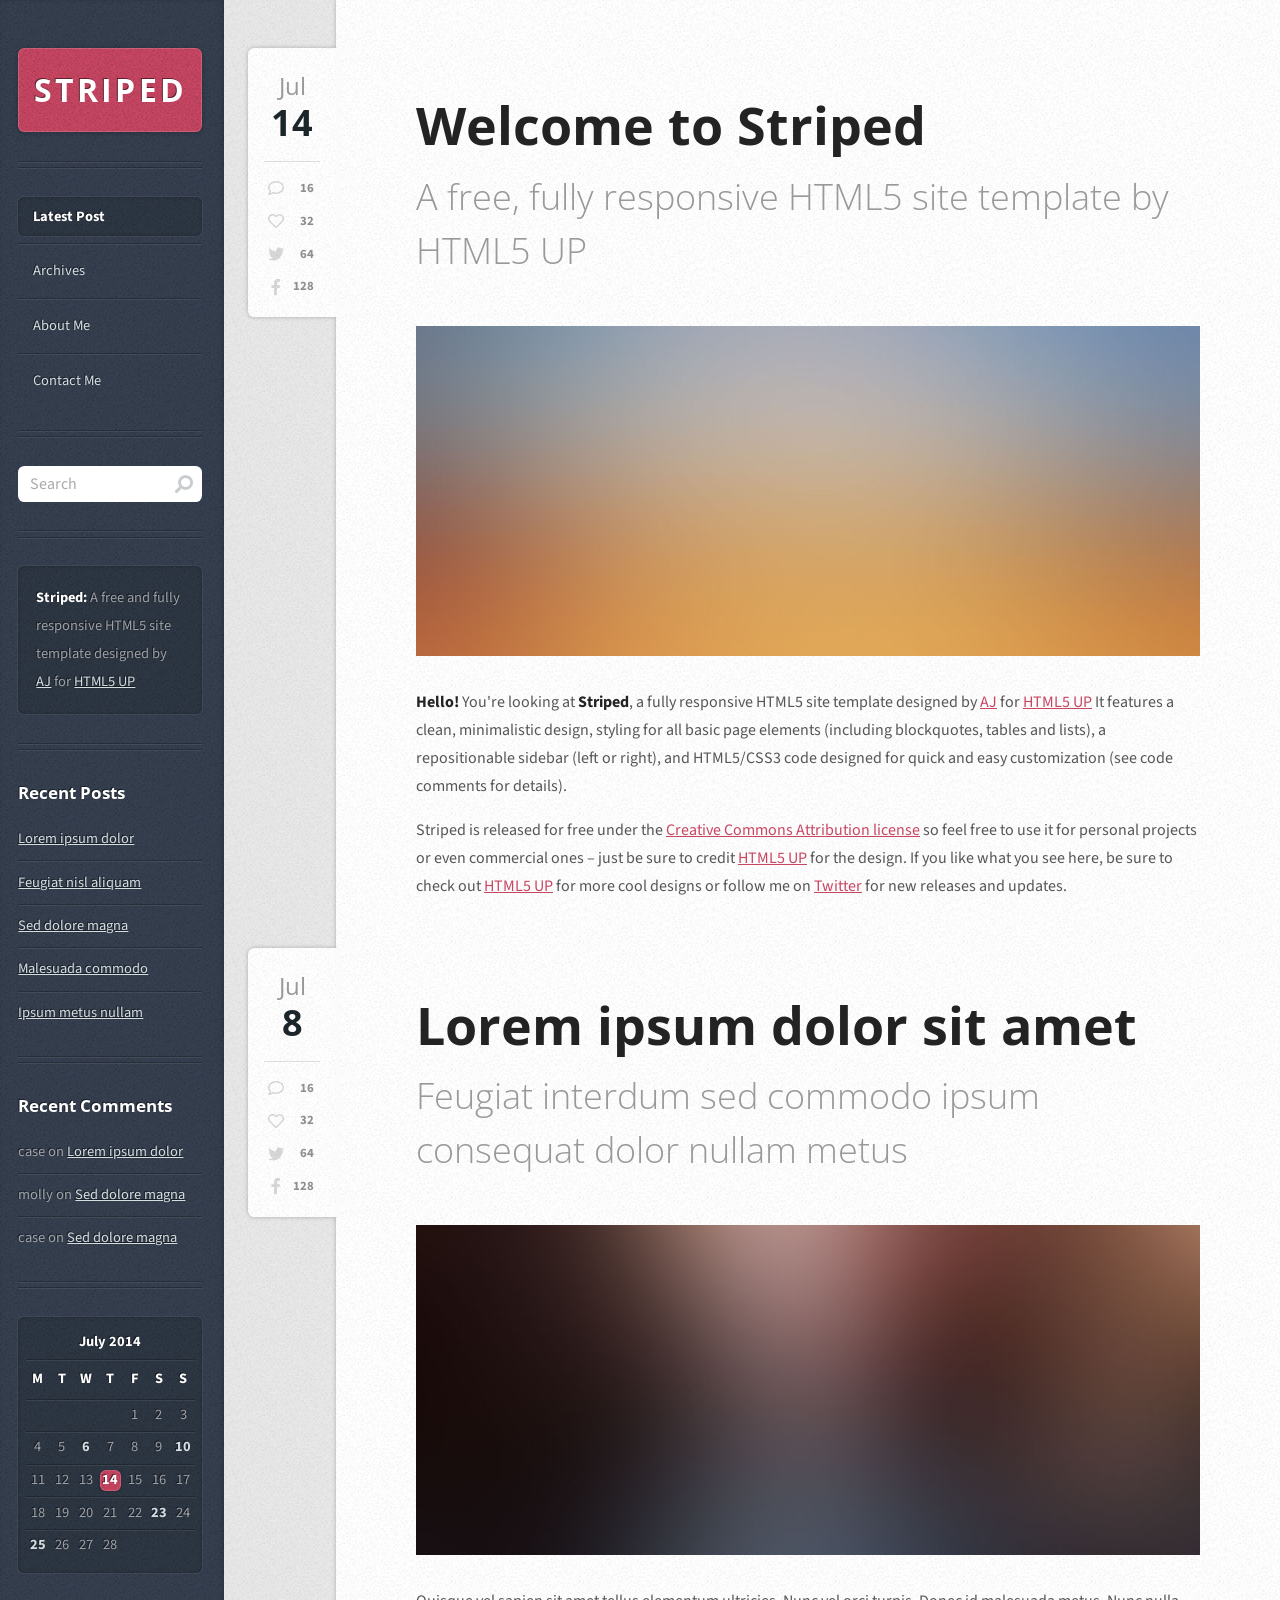
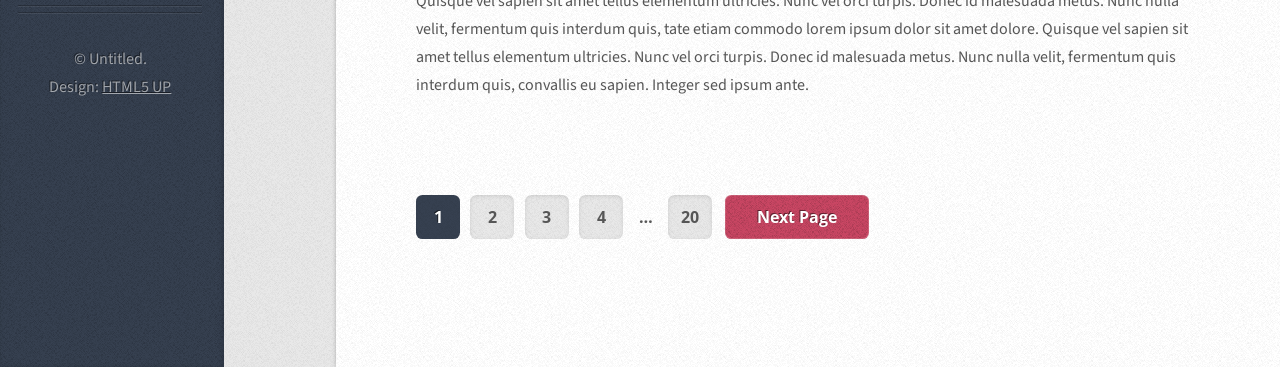
<file: html5up-striped/index.html>
<!DOCTYPE HTML>
<!--
	Striped by HTML5 UP
	html5up.net | @ajlkn
	Free for personal and commercial use under the CCA 3.0 license (html5up.net/license)
-->
<html>
	<head>
		<title>Striped by HTML5 UP</title>
		<meta charset="utf-8" />
		<meta name="viewport" content="width=device-width, initial-scale=1, user-scalable=no" />
		<link rel="stylesheet" href="assets/css/main.css" />
	</head>
	<body class="is-preload">

		<!-- Content -->
			<div id="content">
				<div class="inner">

					<!-- Post -->
						<article class="box post post-excerpt">
							<header>
								<!--
									Note: Titles and subtitles will wrap automatically when necessary, so don't worry
									if they get too long. You can also remove the <p> entirely if you don't
									need a subtitle.
								-->
								<h2><a href="#">Welcome to Striped</a></h2>
								<p>A free, fully responsive HTML5 site template by HTML5 UP</p>
							</header>
							<div class="info">
								<!--
									Note: The date should be formatted exactly as it's shown below. In particular, the
									"least significant" characters of the month should be encapsulated in a <span>
									element to denote what gets dropped in 1200px mode (eg. the "uary" in "January").
									Oh, and if you don't need a date for a particular page or post you can simply delete
									the entire "date" element.

								-->
								<span class="date"><span class="month">Jul<span>y</span></span> <span class="day">14</span><span class="year">, 2014</span></span>
								<!--
									Note: You can change the number of list items in "stats" to whatever you want.
								-->
								<ul class="stats">
									<li><a href="#" class="icon fa-comment">16</a></li>
									<li><a href="#" class="icon fa-heart">32</a></li>
									<li><a href="#" class="icon brands fa-twitter">64</a></li>
									<li><a href="#" class="icon brands fa-facebook-f">128</a></li>
								</ul>
							</div>
							<a href="#" class="image featured"><img src="images/pic01.jpg" alt="" /></a>
							<p>
								<strong>Hello!</strong> You're looking at <strong>Striped</strong>, a fully responsive HTML5 site template designed by <a href="http://twitter.com/ajlkn">AJ</a>
								for <a href="http://html5up.net">HTML5 UP</a> It features a clean, minimalistic design, styling for all basic page elements (including blockquotes, tables and lists), a
								repositionable sidebar (left or right), and HTML5/CSS3 code designed for quick and easy customization (see code comments for details).
							</p>
							<p>
								Striped is released for free under the <a href="http://html5up.net/license">Creative Commons Attribution license</a> so feel free to use it for personal projects
								or even commercial ones &ndash; just be sure to credit <a href="http://html5up.net">HTML5 UP</a> for the design. If you like what you see here, be sure to check out
								<a href="http://html5up.net">HTML5 UP</a> for more cool designs or follow me on <a href="http://twitter.com/ajlkn">Twitter</a> for new releases and updates.
							</p>
						</article>

					<!-- Post -->
						<article class="box post post-excerpt">
							<header>
								<h2><a href="#">Lorem ipsum dolor sit amet</a></h2>
								<p>Feugiat interdum sed commodo ipsum consequat dolor nullam metus</p>
							</header>
							<div class="info">
								<span class="date"><span class="month">Jul<span>y</span></span> <span class="day">8</span><span class="year">, 2014</span></span>
								<ul class="stats">
									<li><a href="#" class="icon fa-comment">16</a></li>
									<li><a href="#" class="icon fa-heart">32</a></li>
									<li><a href="#" class="icon brands fa-twitter">64</a></li>
									<li><a href="#" class="icon brands fa-facebook-f">128</a></li>
								</ul>
							</div>
							<a href="#" class="image featured"><img src="images/pic02.jpg" alt="" /></a>
							<p>
								Quisque vel sapien sit amet tellus elementum ultricies. Nunc vel orci turpis. Donec id malesuada metus.
								Nunc nulla velit, fermentum quis interdum quis, tate etiam commodo lorem ipsum dolor sit amet dolore.
								Quisque vel sapien sit amet tellus elementum ultricies. Nunc vel orci turpis. Donec id malesuada metus.
								Nunc nulla velit, fermentum quis interdum quis, convallis eu sapien. Integer sed ipsum ante.
							</p>
						</article>

					<!-- Pagination -->
						<div class="pagination">
							<!--<a href="#" class="button previous">Previous Page</a>-->
							<div class="pages">
								<a href="#" class="active">1</a>
								<a href="#">2</a>
								<a href="#">3</a>
								<a href="#">4</a>
								<span>&hellip;</span>
								<a href="#">20</a>
							</div>
							<a href="#" class="button next">Next Page</a>
						</div>

				</div>
			</div>

		<!-- Sidebar -->
			<div id="sidebar">

				<!-- Logo -->
					<h1 id="logo"><a href="#">STRIPED</a></h1>

				<!-- Nav -->
					<nav id="nav">
						<ul>
							<li class="current"><a href="#">Latest Post</a></li>
							<li><a href="#">Archives</a></li>
							<li><a href="#">About Me</a></li>
							<li><a href="#">Contact Me</a></li>
						</ul>
					</nav>

				<!-- Search -->
					<section class="box search">
						<form method="post" action="#">
							<input type="text" class="text" name="search" placeholder="Search" />
						</form>
					</section>

				<!-- Text -->
					<section class="box text-style1">
						<div class="inner">
							<p>
								<strong>Striped:</strong> A free and fully responsive HTML5 site
								template designed by <a href="http://twitter.com/ajlkn">AJ</a> for <a href="http://html5up.net/">HTML5 UP</a>
							</p>
						</div>
					</section>

				<!-- Recent Posts -->
					<section class="box recent-posts">
						<header>
							<h2>Recent Posts</h2>
						</header>
						<ul>
							<li><a href="#">Lorem ipsum dolor</a></li>
							<li><a href="#">Feugiat nisl aliquam</a></li>
							<li><a href="#">Sed dolore magna</a></li>
							<li><a href="#">Malesuada commodo</a></li>
							<li><a href="#">Ipsum metus nullam</a></li>
						</ul>
					</section>

				<!-- Recent Comments -->
					<section class="box recent-comments">
						<header>
							<h2>Recent Comments</h2>
						</header>
						<ul>
							<li>case on <a href="#">Lorem ipsum dolor</a></li>
							<li>molly on <a href="#">Sed dolore magna</a></li>
							<li>case on <a href="#">Sed dolore magna</a></li>
						</ul>
					</section>

				<!-- Calendar -->
					<section class="box calendar">
						<div class="inner">
							<table>
								<caption>July 2014</caption>
								<thead>
									<tr>
										<th scope="col" title="Monday">M</th>
										<th scope="col" title="Tuesday">T</th>
										<th scope="col" title="Wednesday">W</th>
										<th scope="col" title="Thursday">T</th>
										<th scope="col" title="Friday">F</th>
										<th scope="col" title="Saturday">S</th>
										<th scope="col" title="Sunday">S</th>
									</tr>
								</thead>
								<tbody>
									<tr>
										<td colspan="4" class="pad"><span>&nbsp;</span></td>
										<td><span>1</span></td>
										<td><span>2</span></td>
										<td><span>3</span></td>
									</tr>
									<tr>
										<td><span>4</span></td>
										<td><span>5</span></td>
										<td><a href="#">6</a></td>
										<td><span>7</span></td>
										<td><span>8</span></td>
										<td><span>9</span></td>
										<td><a href="#">10</a></td>
									</tr>
									<tr>
										<td><span>11</span></td>
										<td><span>12</span></td>
										<td><span>13</span></td>
										<td class="today"><a href="#">14</a></td>
										<td><span>15</span></td>
										<td><span>16</span></td>
										<td><span>17</span></td>
									</tr>
									<tr>
										<td><span>18</span></td>
										<td><span>19</span></td>
										<td><span>20</span></td>
										<td><span>21</span></td>
										<td><span>22</span></td>
										<td><a href="#">23</a></td>
										<td><span>24</span></td>
									</tr>
									<tr>
										<td><a href="#">25</a></td>
										<td><span>26</span></td>
										<td><span>27</span></td>
										<td><span>28</span></td>
										<td class="pad" colspan="3"><span>&nbsp;</span></td>
									</tr>
								</tbody>
							</table>
						</div>
					</section>

				<!-- Copyright -->
					<ul id="copyright">
						<li>&copy; Untitled.</li><li>Design: <a href="http://html5up.net">HTML5 UP</a></li>
					</ul>

			</div>

		<!-- Scripts -->
			<script src="assets/js/jquery.min.js"></script>
			<script src="assets/js/browser.min.js"></script>
			<script src="assets/js/breakpoints.min.js"></script>
			<script src="assets/js/util.js"></script>
			<script src="assets/js/main.js"></script>

	</body>
</html>
</file>
<file: html5up-striped/assets/css/main.css>
@import url("fontawesome-all.min.css");
@import url("https://fonts.googleapis.com/css?family=Source+Sans+Pro:400,400italic,700|Open+Sans+Condensed:300,700");

/*
	Striped by HTML5 UP
	html5up.net | @ajlkn
	Free for personal and commercial use under the CCA 3.0 license (html5up.net/license)
*/

html, body, div, span, applet, object,
iframe, h1, h2, h3, h4, h5, h6, p, blockquote,
pre, a, abbr, acronym, address, big, cite,
code, del, dfn, em, img, ins, kbd, q, s, samp,
small, strike, strong, sub, sup, tt, var, b,
u, i, center, dl, dt, dd, ol, ul, li, fieldset,
form, label, legend, table, caption, tbody,
tfoot, thead, tr, th, td, article, aside,
canvas, details, embed, figure, figcaption,
footer, header, hgroup, menu, nav, output, ruby,
section, summary, time, mark, audio, video {
	margin: 0;
	padding: 0;
	border: 0;
	font-size: 100%;
	font: inherit;
	vertical-align: baseline;}

article, aside, details, figcaption, figure,
footer, header, hgroup, menu, nav, section {
	display: block;}

body {
	line-height: 1;
}

ol, ul {
	list-style: none;
}

blockquote, q {
	quotes: none;
}

	blockquote:before, blockquote:after, q:before, q:after {
		content: '';
		content: none;
	}

table {
	border-collapse: collapse;
	border-spacing: 0;
}

body {
	-webkit-text-size-adjust: none;
}

mark {
	background-color: transparent;
	color: inherit;
}

input::-moz-focus-inner {
	border: 0;
	padding: 0;
}

input, select, textarea {
	-moz-appearance: none;
	-webkit-appearance: none;
	-ms-appearance: none;
	appearance: none;
}

/* Basic */

	html {
		box-sizing: border-box;
	}

	*, *:before, *:after {
		box-sizing: inherit;
	}

	body {
		background-color: #e8e8e8;
		background-image: url("images/bg02.png");
		display: -moz-flex;
		display: -webkit-flex;
		display: -ms-flex;
		display: flex;
	}

		body.is-preload *, body.is-preload *:before, body.is-preload *:after {
			-moz-animation: none !important;
			-webkit-animation: none !important;
			-ms-animation: none !important;
			animation: none !important;
			-moz-transition: none !important;
			-webkit-transition: none !important;
			-ms-transition: none !important;
			transition: none !important;
		}

	body, input, textarea, select {
		font-family: 'Source Sans Pro', sans-serif;
		font-weight: 400;
		color: #565656;
	}

	a {
		color: #c94663;
	}

	strong, b {
		font-weight: 700;
		color: #232323;
	}

	h2, h3, h4, h5, h6 {
		font-family: 'Open Sans Condensed', sans-serif;
		font-weight: 700;
		color: #232323;
	}

	h2 a, h4 a, h5 a, h6 a {
		text-decoration: none;
		color: inherit;
	}

	blockquote {
		border-left: solid 5px #ddd;
		padding: 1em 0 1em 2em;
		font-style: italic;
	}

	em, i {
		font-style: italic;
	}

	hr {
		border: 0;
		border-top: solid 1px #ddd;
		padding: 1.5em 0 0 0;
		margin: 1.75em 0 0 0;
	}

	sub {
		position: relative;
		top: 0.5em;
		font-size: 0.8em;
	}

	sup {
		position: relative;
		top: -0.5em;
		font-size: 0.8em;
	}

	br.clear {
		clear: both;
	}

	p, ul, ol, dl {
		margin-bottom: 1em;
	}

/* Row */

	.row {
		display: flex;
		flex-wrap: wrap;
		box-sizing: border-box;
		align-items: stretch;
	}

		.row > * {
			box-sizing: border-box;
		}

		.row.gtr-uniform > * > :last-child {
			margin-bottom: 0;
		}

		.row.aln-left {
			justify-content: flex-start;
		}

		.row.aln-center {
			justify-content: center;
		}

		.row.aln-right {
			justify-content: flex-end;
		}

		.row.aln-top {
			align-items: flex-start;
		}

		.row.aln-middle {
			align-items: center;
		}

		.row.aln-bottom {
			align-items: flex-end;
		}

		.row > .imp {
			order: -1;
		}

		.row > .col-1 {
			width: 8.33333%;
		}

		.row > .off-1 {
			margin-left: 8.33333%;
		}

		.row > .col-2 {
			width: 16.66667%;
		}

		.row > .off-2 {
			margin-left: 16.66667%;
		}

		.row > .col-3 {
			width: 25%;
		}

		.row > .off-3 {
			margin-left: 25%;
		}

		.row > .col-4 {
			width: 33.33333%;
		}

		.row > .off-4 {
			margin-left: 33.33333%;
		}

		.row > .col-5 {
			width: 41.66667%;
		}

		.row > .off-5 {
			margin-left: 41.66667%;
		}

		.row > .col-6 {
			width: 50%;
		}

		.row > .off-6 {
			margin-left: 50%;
		}

		.row > .col-7 {
			width: 58.33333%;
		}

		.row > .off-7 {
			margin-left: 58.33333%;
		}

		.row > .col-8 {
			width: 66.66667%;
		}

		.row > .off-8 {
			margin-left: 66.66667%;
		}

		.row > .col-9 {
			width: 75%;
		}

		.row > .off-9 {
			margin-left: 75%;
		}

		.row > .col-10 {
			width: 83.33333%;
		}

		.row > .off-10 {
			margin-left: 83.33333%;
		}

		.row > .col-11 {
			width: 91.66667%;
		}

		.row > .off-11 {
			margin-left: 91.66667%;
		}

		.row > .col-12 {
			width: 100%;
		}

		.row > .off-12 {
			margin-left: 100%;
		}

		.row.gtr-0 {
			margin-top: 0px;
			margin-left: 0px;
		}

			.row.gtr-0 > * {
				padding: 0px 0 0 0px;
			}

			.row.gtr-0.gtr-uniform {
				margin-top: 0px;
			}

				.row.gtr-0.gtr-uniform > * {
					padding-top: 0px;
				}

		.row.gtr-25 {
			margin-top: -12.5px;
			margin-left: -12.5px;
		}

			.row.gtr-25 > * {
				padding: 12.5px 0 0 12.5px;
			}

			.row.gtr-25.gtr-uniform {
				margin-top: -12.5px;
			}

				.row.gtr-25.gtr-uniform > * {
					padding-top: 12.5px;
				}

		.row.gtr-50 {
			margin-top: -25px;
			margin-left: -25px;
		}

			.row.gtr-50 > * {
				padding: 25px 0 0 25px;
			}

			.row.gtr-50.gtr-uniform {
				margin-top: -25px;
			}

				.row.gtr-50.gtr-uniform > * {
					padding-top: 25px;
				}

		.row {
			margin-top: -50px;
			margin-left: -50px;
		}

			.row > * {
				padding: 50px 0 0 50px;
			}

			.row.gtr-uniform {
				margin-top: -50px;
			}

				.row.gtr-uniform > * {
					padding-top: 50px;
				}

		.row.gtr-150 {
			margin-top: -75px;
			margin-left: -75px;
		}

			.row.gtr-150 > * {
				padding: 75px 0 0 75px;
			}

			.row.gtr-150.gtr-uniform {
				margin-top: -75px;
			}

				.row.gtr-150.gtr-uniform > * {
					padding-top: 75px;
				}

		.row.gtr-200 {
			margin-top: -100px;
			margin-left: -100px;
		}

			.row.gtr-200 > * {
				padding: 100px 0 0 100px;
			}

			.row.gtr-200.gtr-uniform {
				margin-top: -100px;
			}

				.row.gtr-200.gtr-uniform > * {
					padding-top: 100px;
				}

		@media screen and (min-width: 737px) {

			.row {
				display: flex;
				flex-wrap: wrap;
				box-sizing: border-box;
				align-items: stretch;
			}

				.row > * {
					box-sizing: border-box;
				}

				.row.gtr-uniform > * > :last-child {
					margin-bottom: 0;
				}

				.row.aln-left {
					justify-content: flex-start;
				}

				.row.aln-center {
					justify-content: center;
				}

				.row.aln-right {
					justify-content: flex-end;
				}

				.row.aln-top {
					align-items: flex-start;
				}

				.row.aln-middle {
					align-items: center;
				}

				.row.aln-bottom {
					align-items: flex-end;
				}

				.row > .imp-desktop {
					order: -1;
				}

				.row > .col-1-desktop {
					width: 8.33333%;
				}

				.row > .off-1-desktop {
					margin-left: 8.33333%;
				}

				.row > .col-2-desktop {
					width: 16.66667%;
				}

				.row > .off-2-desktop {
					margin-left: 16.66667%;
				}

				.row > .col-3-desktop {
					width: 25%;
				}

				.row > .off-3-desktop {
					margin-left: 25%;
				}

				.row > .col-4-desktop {
					width: 33.33333%;
				}

				.row > .off-4-desktop {
					margin-left: 33.33333%;
				}

				.row > .col-5-desktop {
					width: 41.66667%;
				}

				.row > .off-5-desktop {
					margin-left: 41.66667%;
				}

				.row > .col-6-desktop {
					width: 50%;
				}

				.row > .off-6-desktop {
					margin-left: 50%;
				}

				.row > .col-7-desktop {
					width: 58.33333%;
				}

				.row > .off-7-desktop {
					margin-left: 58.33333%;
				}

				.row > .col-8-desktop {
					width: 66.66667%;
				}

				.row > .off-8-desktop {
					margin-left: 66.66667%;
				}

				.row > .col-9-desktop {
					width: 75%;
				}

				.row > .off-9-desktop {
					margin-left: 75%;
				}

				.row > .col-10-desktop {
					width: 83.33333%;
				}

				.row > .off-10-desktop {
					margin-left: 83.33333%;
				}

				.row > .col-11-desktop {
					width: 91.66667%;
				}

				.row > .off-11-desktop {
					margin-left: 91.66667%;
				}

				.row > .col-12-desktop {
					width: 100%;
				}

				.row > .off-12-desktop {
					margin-left: 100%;
				}

				.row.gtr-0 {
					margin-top: 0px;
					margin-left: 0px;
				}

					.row.gtr-0 > * {
						padding: 0px 0 0 0px;
					}

					.row.gtr-0.gtr-uniform {
						margin-top: 0px;
					}

						.row.gtr-0.gtr-uniform > * {
							padding-top: 0px;
						}

				.row.gtr-25 {
					margin-top: -12.5px;
					margin-left: -12.5px;
				}

					.row.gtr-25 > * {
						padding: 12.5px 0 0 12.5px;
					}

					.row.gtr-25.gtr-uniform {
						margin-top: -12.5px;
					}

						.row.gtr-25.gtr-uniform > * {
							padding-top: 12.5px;
						}

				.row.gtr-50 {
					margin-top: -25px;
					margin-left: -25px;
				}

					.row.gtr-50 > * {
						padding: 25px 0 0 25px;
					}

					.row.gtr-50.gtr-uniform {
						margin-top: -25px;
					}

						.row.gtr-50.gtr-uniform > * {
							padding-top: 25px;
						}

				.row {
					margin-top: -50px;
					margin-left: -50px;
				}

					.row > * {
						padding: 50px 0 0 50px;
					}

					.row.gtr-uniform {
						margin-top: -50px;
					}

						.row.gtr-uniform > * {
							padding-top: 50px;
						}

				.row.gtr-150 {
					margin-top: -75px;
					margin-left: -75px;
				}

					.row.gtr-150 > * {
						padding: 75px 0 0 75px;
					}

					.row.gtr-150.gtr-uniform {
						margin-top: -75px;
					}

						.row.gtr-150.gtr-uniform > * {
							padding-top: 75px;
						}

				.row.gtr-200 {
					margin-top: -100px;
					margin-left: -100px;
				}

					.row.gtr-200 > * {
						padding: 100px 0 0 100px;
					}

					.row.gtr-200.gtr-uniform {
						margin-top: -100px;
					}

						.row.gtr-200.gtr-uniform > * {
							padding-top: 100px;
						}

		}

		@media screen and (min-width: 1201px) {

			.row {
				display: flex;
				flex-wrap: wrap;
				box-sizing: border-box;
				align-items: stretch;
			}

				.row > * {
					box-sizing: border-box;
				}

				.row.gtr-uniform > * > :last-child {
					margin-bottom: 0;
				}

				.row.aln-left {
					justify-content: flex-start;
				}

				.row.aln-center {
					justify-content: center;
				}

				.row.aln-right {
					justify-content: flex-end;
				}

				.row.aln-top {
					align-items: flex-start;
				}

				.row.aln-middle {
					align-items: center;
				}

				.row.aln-bottom {
					align-items: flex-end;
				}

				.row > .imp-wide {
					order: -1;
				}

				.row > .col-1-wide {
					width: 8.33333%;
				}

				.row > .off-1-wide {
					margin-left: 8.33333%;
				}

				.row > .col-2-wide {
					width: 16.66667%;
				}

				.row > .off-2-wide {
					margin-left: 16.66667%;
				}

				.row > .col-3-wide {
					width: 25%;
				}

				.row > .off-3-wide {
					margin-left: 25%;
				}

				.row > .col-4-wide {
					width: 33.33333%;
				}

				.row > .off-4-wide {
					margin-left: 33.33333%;
				}

				.row > .col-5-wide {
					width: 41.66667%;
				}

				.row > .off-5-wide {
					margin-left: 41.66667%;
				}

				.row > .col-6-wide {
					width: 50%;
				}

				.row > .off-6-wide {
					margin-left: 50%;
				}

				.row > .col-7-wide {
					width: 58.33333%;
				}

				.row > .off-7-wide {
					margin-left: 58.33333%;
				}

				.row > .col-8-wide {
					width: 66.66667%;
				}

				.row > .off-8-wide {
					margin-left: 66.66667%;
				}

				.row > .col-9-wide {
					width: 75%;
				}

				.row > .off-9-wide {
					margin-left: 75%;
				}

				.row > .col-10-wide {
					width: 83.33333%;
				}

				.row > .off-10-wide {
					margin-left: 83.33333%;
				}

				.row > .col-11-wide {
					width: 91.66667%;
				}

				.row > .off-11-wide {
					margin-left: 91.66667%;
				}

				.row > .col-12-wide {
					width: 100%;
				}

				.row > .off-12-wide {
					margin-left: 100%;
				}

				.row.gtr-0 {
					margin-top: 0px;
					margin-left: 0px;
				}

					.row.gtr-0 > * {
						padding: 0px 0 0 0px;
					}

					.row.gtr-0.gtr-uniform {
						margin-top: 0px;
					}

						.row.gtr-0.gtr-uniform > * {
							padding-top: 0px;
						}

				.row.gtr-25 {
					margin-top: -12.5px;
					margin-left: -12.5px;
				}

					.row.gtr-25 > * {
						padding: 12.5px 0 0 12.5px;
					}

					.row.gtr-25.gtr-uniform {
						margin-top: -12.5px;
					}

						.row.gtr-25.gtr-uniform > * {
							padding-top: 12.5px;
						}

				.row.gtr-50 {
					margin-top: -25px;
					margin-left: -25px;
				}

					.row.gtr-50 > * {
						padding: 25px 0 0 25px;
					}

					.row.gtr-50.gtr-uniform {
						margin-top: -25px;
					}

						.row.gtr-50.gtr-uniform > * {
							padding-top: 25px;
						}

				.row {
					margin-top: -50px;
					margin-left: -50px;
				}

					.row > * {
						padding: 50px 0 0 50px;
					}

					.row.gtr-uniform {
						margin-top: -50px;
					}

						.row.gtr-uniform > * {
							padding-top: 50px;
						}

				.row.gtr-150 {
					margin-top: -75px;
					margin-left: -75px;
				}

					.row.gtr-150 > * {
						padding: 75px 0 0 75px;
					}

					.row.gtr-150.gtr-uniform {
						margin-top: -75px;
					}

						.row.gtr-150.gtr-uniform > * {
							padding-top: 75px;
						}

				.row.gtr-200 {
					margin-top: -100px;
					margin-left: -100px;
				}

					.row.gtr-200 > * {
						padding: 100px 0 0 100px;
					}

					.row.gtr-200.gtr-uniform {
						margin-top: -100px;
					}

						.row.gtr-200.gtr-uniform > * {
							padding-top: 100px;
						}

		}

		@media screen and (min-width: 737px) and (max-width: 1200px) {

			.row {
				display: flex;
				flex-wrap: wrap;
				box-sizing: border-box;
				align-items: stretch;
			}

				.row > * {
					box-sizing: border-box;
				}

				.row.gtr-uniform > * > :last-child {
					margin-bottom: 0;
				}

				.row.aln-left {
					justify-content: flex-start;
				}

				.row.aln-center {
					justify-content: center;
				}

				.row.aln-right {
					justify-content: flex-end;
				}

				.row.aln-top {
					align-items: flex-start;
				}

				.row.aln-middle {
					align-items: center;
				}

				.row.aln-bottom {
					align-items: flex-end;
				}

				.row > .imp-narrow {
					order: -1;
				}

				.row > .col-1-narrow {
					width: 8.33333%;
				}

				.row > .off-1-narrow {
					margin-left: 8.33333%;
				}

				.row > .col-2-narrow {
					width: 16.66667%;
				}

				.row > .off-2-narrow {
					margin-left: 16.66667%;
				}

				.row > .col-3-narrow {
					width: 25%;
				}

				.row > .off-3-narrow {
					margin-left: 25%;
				}

				.row > .col-4-narrow {
					width: 33.33333%;
				}

				.row > .off-4-narrow {
					margin-left: 33.33333%;
				}

				.row > .col-5-narrow {
					width: 41.66667%;
				}

				.row > .off-5-narrow {
					margin-left: 41.66667%;
				}

				.row > .col-6-narrow {
					width: 50%;
				}

				.row > .off-6-narrow {
					margin-left: 50%;
				}

				.row > .col-7-narrow {
					width: 58.33333%;
				}

				.row > .off-7-narrow {
					margin-left: 58.33333%;
				}

				.row > .col-8-narrow {
					width: 66.66667%;
				}

				.row > .off-8-narrow {
					margin-left: 66.66667%;
				}

				.row > .col-9-narrow {
					width: 75%;
				}

				.row > .off-9-narrow {
					margin-left: 75%;
				}

				.row > .col-10-narrow {
					width: 83.33333%;
				}

				.row > .off-10-narrow {
					margin-left: 83.33333%;
				}

				.row > .col-11-narrow {
					width: 91.66667%;
				}

				.row > .off-11-narrow {
					margin-left: 91.66667%;
				}

				.row > .col-12-narrow {
					width: 100%;
				}

				.row > .off-12-narrow {
					margin-left: 100%;
				}

				.row.gtr-0 {
					margin-top: 0px;
					margin-left: 0px;
				}

					.row.gtr-0 > * {
						padding: 0px 0 0 0px;
					}

					.row.gtr-0.gtr-uniform {
						margin-top: 0px;
					}

						.row.gtr-0.gtr-uniform > * {
							padding-top: 0px;
						}

				.row.gtr-25 {
					margin-top: -12.5px;
					margin-left: -12.5px;
				}

					.row.gtr-25 > * {
						padding: 12.5px 0 0 12.5px;
					}

					.row.gtr-25.gtr-uniform {
						margin-top: -12.5px;
					}

						.row.gtr-25.gtr-uniform > * {
							padding-top: 12.5px;
						}

				.row.gtr-50 {
					margin-top: -25px;
					margin-left: -25px;
				}

					.row.gtr-50 > * {
						padding: 25px 0 0 25px;
					}

					.row.gtr-50.gtr-uniform {
						margin-top: -25px;
					}

						.row.gtr-50.gtr-uniform > * {
							padding-top: 25px;
						}

				.row {
					margin-top: -50px;
					margin-left: -50px;
				}

					.row > * {
						padding: 50px 0 0 50px;
					}

					.row.gtr-uniform {
						margin-top: -50px;
					}

						.row.gtr-uniform > * {
							padding-top: 50px;
						}

				.row.gtr-150 {
					margin-top: -75px;
					margin-left: -75px;
				}

					.row.gtr-150 > * {
						padding: 75px 0 0 75px;
					}

					.row.gtr-150.gtr-uniform {
						margin-top: -75px;
					}

						.row.gtr-150.gtr-uniform > * {
							padding-top: 75px;
						}

				.row.gtr-200 {
					margin-top: -100px;
					margin-left: -100px;
				}

					.row.gtr-200 > * {
						padding: 100px 0 0 100px;
					}

					.row.gtr-200.gtr-uniform {
						margin-top: -100px;
					}

						.row.gtr-200.gtr-uniform > * {
							padding-top: 100px;
						}

		}

		@media screen and (min-width: 737px) and (max-width: 1000px) {

			.row {
				display: flex;
				flex-wrap: wrap;
				box-sizing: border-box;
				align-items: stretch;
			}

				.row > * {
					box-sizing: border-box;
				}

				.row.gtr-uniform > * > :last-child {
					margin-bottom: 0;
				}

				.row.aln-left {
					justify-content: flex-start;
				}

				.row.aln-center {
					justify-content: center;
				}

				.row.aln-right {
					justify-content: flex-end;
				}

				.row.aln-top {
					align-items: flex-start;
				}

				.row.aln-middle {
					align-items: center;
				}

				.row.aln-bottom {
					align-items: flex-end;
				}

				.row > .imp-narrower {
					order: -1;
				}

				.row > .col-1-narrower {
					width: 8.33333%;
				}

				.row > .off-1-narrower {
					margin-left: 8.33333%;
				}

				.row > .col-2-narrower {
					width: 16.66667%;
				}

				.row > .off-2-narrower {
					margin-left: 16.66667%;
				}

				.row > .col-3-narrower {
					width: 25%;
				}

				.row > .off-3-narrower {
					margin-left: 25%;
				}

				.row > .col-4-narrower {
					width: 33.33333%;
				}

				.row > .off-4-narrower {
					margin-left: 33.33333%;
				}

				.row > .col-5-narrower {
					width: 41.66667%;
				}

				.row > .off-5-narrower {
					margin-left: 41.66667%;
				}

				.row > .col-6-narrower {
					width: 50%;
				}

				.row > .off-6-narrower {
					margin-left: 50%;
				}

				.row > .col-7-narrower {
					width: 58.33333%;
				}

				.row > .off-7-narrower {
					margin-left: 58.33333%;
				}

				.row > .col-8-narrower {
					width: 66.66667%;
				}

				.row > .off-8-narrower {
					margin-left: 66.66667%;
				}

				.row > .col-9-narrower {
					width: 75%;
				}

				.row > .off-9-narrower {
					margin-left: 75%;
				}

				.row > .col-10-narrower {
					width: 83.33333%;
				}

				.row > .off-10-narrower {
					margin-left: 83.33333%;
				}

				.row > .col-11-narrower {
					width: 91.66667%;
				}

				.row > .off-11-narrower {
					margin-left: 91.66667%;
				}

				.row > .col-12-narrower {
					width: 100%;
				}

				.row > .off-12-narrower {
					margin-left: 100%;
				}

				.row.gtr-0 {
					margin-top: 0px;
					margin-left: 0px;
				}

					.row.gtr-0 > * {
						padding: 0px 0 0 0px;
					}

					.row.gtr-0.gtr-uniform {
						margin-top: 0px;
					}

						.row.gtr-0.gtr-uniform > * {
							padding-top: 0px;
						}

				.row.gtr-25 {
					margin-top: -12.5px;
					margin-left: -12.5px;
				}

					.row.gtr-25 > * {
						padding: 12.5px 0 0 12.5px;
					}

					.row.gtr-25.gtr-uniform {
						margin-top: -12.5px;
					}

						.row.gtr-25.gtr-uniform > * {
							padding-top: 12.5px;
						}

				.row.gtr-50 {
					margin-top: -25px;
					margin-left: -25px;
				}

					.row.gtr-50 > * {
						padding: 25px 0 0 25px;
					}

					.row.gtr-50.gtr-uniform {
						margin-top: -25px;
					}

						.row.gtr-50.gtr-uniform > * {
							padding-top: 25px;
						}

				.row {
					margin-top: -50px;
					margin-left: -50px;
				}

					.row > * {
						padding: 50px 0 0 50px;
					}

					.row.gtr-uniform {
						margin-top: -50px;
					}

						.row.gtr-uniform > * {
							padding-top: 50px;
						}

				.row.gtr-150 {
					margin-top: -75px;
					margin-left: -75px;
				}

					.row.gtr-150 > * {
						padding: 75px 0 0 75px;
					}

					.row.gtr-150.gtr-uniform {
						margin-top: -75px;
					}

						.row.gtr-150.gtr-uniform > * {
							padding-top: 75px;
						}

				.row.gtr-200 {
					margin-top: -100px;
					margin-left: -100px;
				}

					.row.gtr-200 > * {
						padding: 100px 0 0 100px;
					}

					.row.gtr-200.gtr-uniform {
						margin-top: -100px;
					}

						.row.gtr-200.gtr-uniform > * {
							padding-top: 100px;
						}

		}

		@media screen and (max-width: 736px) {

			.row {
				display: flex;
				flex-wrap: wrap;
				box-sizing: border-box;
				align-items: stretch;
			}

				.row > * {
					box-sizing: border-box;
				}

				.row.gtr-uniform > * > :last-child {
					margin-bottom: 0;
				}

				.row.aln-left {
					justify-content: flex-start;
				}

				.row.aln-center {
					justify-content: center;
				}

				.row.aln-right {
					justify-content: flex-end;
				}

				.row.aln-top {
					align-items: flex-start;
				}

				.row.aln-middle {
					align-items: center;
				}

				.row.aln-bottom {
					align-items: flex-end;
				}

				.row > .imp-mobile {
					order: -1;
				}

				.row > .col-1-mobile {
					width: 8.33333%;
				}

				.row > .off-1-mobile {
					margin-left: 8.33333%;
				}

				.row > .col-2-mobile {
					width: 16.66667%;
				}

				.row > .off-2-mobile {
					margin-left: 16.66667%;
				}

				.row > .col-3-mobile {
					width: 25%;
				}

				.row > .off-3-mobile {
					margin-left: 25%;
				}

				.row > .col-4-mobile {
					width: 33.33333%;
				}

				.row > .off-4-mobile {
					margin-left: 33.33333%;
				}

				.row > .col-5-mobile {
					width: 41.66667%;
				}

				.row > .off-5-mobile {
					margin-left: 41.66667%;
				}

				.row > .col-6-mobile {
					width: 50%;
				}

				.row > .off-6-mobile {
					margin-left: 50%;
				}

				.row > .col-7-mobile {
					width: 58.33333%;
				}

				.row > .off-7-mobile {
					margin-left: 58.33333%;
				}

				.row > .col-8-mobile {
					width: 66.66667%;
				}

				.row > .off-8-mobile {
					margin-left: 66.66667%;
				}

				.row > .col-9-mobile {
					width: 75%;
				}

				.row > .off-9-mobile {
					margin-left: 75%;
				}

				.row > .col-10-mobile {
					width: 83.33333%;
				}

				.row > .off-10-mobile {
					margin-left: 83.33333%;
				}

				.row > .col-11-mobile {
					width: 91.66667%;
				}

				.row > .off-11-mobile {
					margin-left: 91.66667%;
				}

				.row > .col-12-mobile {
					width: 100%;
				}

				.row > .off-12-mobile {
					margin-left: 100%;
				}

				.row.gtr-0 {
					margin-top: 0px;
					margin-left: 0px;
				}

					.row.gtr-0 > * {
						padding: 0px 0 0 0px;
					}

					.row.gtr-0.gtr-uniform {
						margin-top: 0px;
					}

						.row.gtr-0.gtr-uniform > * {
							padding-top: 0px;
						}

				.row.gtr-25 {
					margin-top: -12.5px;
					margin-left: -12.5px;
				}

					.row.gtr-25 > * {
						padding: 12.5px 0 0 12.5px;
					}

					.row.gtr-25.gtr-uniform {
						margin-top: -12.5px;
					}

						.row.gtr-25.gtr-uniform > * {
							padding-top: 12.5px;
						}

				.row.gtr-50 {
					margin-top: -25px;
					margin-left: -25px;
				}

					.row.gtr-50 > * {
						padding: 25px 0 0 25px;
					}

					.row.gtr-50.gtr-uniform {
						margin-top: -25px;
					}

						.row.gtr-50.gtr-uniform > * {
							padding-top: 25px;
						}

				.row {
					margin-top: -50px;
					margin-left: -50px;
				}

					.row > * {
						padding: 50px 0 0 50px;
					}

					.row.gtr-uniform {
						margin-top: -50px;
					}

						.row.gtr-uniform > * {
							padding-top: 50px;
						}

				.row.gtr-150 {
					margin-top: -75px;
					margin-left: -75px;
				}

					.row.gtr-150 > * {
						padding: 75px 0 0 75px;
					}

					.row.gtr-150.gtr-uniform {
						margin-top: -75px;
					}

						.row.gtr-150.gtr-uniform > * {
							padding-top: 75px;
						}

				.row.gtr-200 {
					margin-top: -100px;
					margin-left: -100px;
				}

					.row.gtr-200 > * {
						padding: 100px 0 0 100px;
					}

					.row.gtr-200.gtr-uniform {
						margin-top: -100px;
					}

						.row.gtr-200.gtr-uniform > * {
							padding-top: 100px;
						}

		}

/* Table */

	table {
		margin-bottom: 1em;
		width: 100%;
	}

		table tbody tr:nth-child(2n+2) {
			background: #f4f4f4;
		}

		table td {
			padding: 0.5em 1em 0.5em 1em;
		}

		table th {
			text-align: left;
			font-weight: 700;
			padding: 0.75em 1em 0.75em 1em;
		}

		table thead {
			border-bottom: solid 1px #ddd;
		}

		table tfoot {
			border-top: solid 1px #ddd;
			background: #eee;
		}

/* Form */

	form label {
		font-family: 'Open Sans Condensed', sans-serif;
		font-weight: 700;
		color: #232323;
		margin: 0 0 0.75em 0;
	}

	form input[type="text"],
	form input[type="email"],
	form input[type="password"],
	form select,
	form textarea {
		display: block;
		border-radius: 0.4em;
		-webkit-appearance: none;
		border: solid 1px #ddd;
		padding: 0.5em 0.75em;
		width: 100%;
		line-height: 1.25em;
	}

		form input[type="text"]:focus,
		form input[type="email"]:focus,
		form input[type="password"]:focus,
		form select:focus,
		form textarea:focus {
			box-shadow: 0px 0px 2px 2px #c94663;
		}

	form ::-webkit-input-placeholder {
		color: #aaa;
	}

	form :-moz-placeholder {
		color: #aaa;
	}

	form ::-moz-placeholder {
		color: #aaa;
	}

	form :-ms-input-placeholder {
		color: #aaa;
	}

/* Section/Article */

	header {
		margin: 0 0 2em 0;
	}

		header > p {
			font-family: 'Open Sans Condensed', sans-serif;
			font-weight: 300;
			display: block;
			margin-top: 1em;
			color: #999;
		}

	section, article {
		margin-bottom: 3em;
	}

		section > :last-child,
		section > .inner > :last-child, section:last-child, article > :last-child,
		article > .inner > :last-child, article:last-child {
			margin-bottom: 0;
		}

/* Image */

	.image {
		display: inline-block;
	}

		.image img {
			display: block;
			width: 100%;
		}

		.image.fit {
			display: block;
			width: 100%;
		}

		.image.featured {
			display: block;
			width: 100%;
			margin: 0 0 2em 0;
		}

		.image.left {
			float: left;
			margin: 0 2em 2em 0;
		}

		.image.centered {
			display: block;
			margin: 0 0 2em 0;
		}

			.image.centered img {
				margin: 0 auto;
				width: auto;
			}

/* Button */

	input[type="button"],
	input[type="submit"],
	input[type="reset"],
	button,
	.button {
		cursor: pointer;
		background-color: #c94663;
		background-image: url("images/bg01.png");
		border-radius: 0.4em;
		text-align: center;
		box-shadow: inset 0px 0px 0px 1px rgba(255, 255, 255, 0.15);
		color: #fff;
		font-family: 'Open Sans Condensed', sans-serif;
		font-weight: 700;
		text-decoration: none;
		-moz-transition: background-color .25s ease-in-out, color .25s ease-in-out;
		-webkit-transition: background-color .25s ease-in-out, color .25s ease-in-out;
		-ms-transition: background-color .25s ease-in-out, color .25s ease-in-out;
		transition: background-color .25s ease-in-out, color .25s ease-in-out;
		text-shadow: -1px -1px 0px rgba(0, 0, 0, 0.5);
	}

		input[type="button"]:disabled, input[type="button"].disabled,
		input[type="submit"]:disabled,
		input[type="submit"].disabled,
		input[type="reset"]:disabled,
		input[type="reset"].disabled,
		button:disabled,
		button.disabled,
		.button:disabled,
		.button.disabled {
			opacity: 0.35;
			cursor: default;
		}

		input[type="button"]:hover,
		input[type="submit"]:hover,
		input[type="reset"]:hover,
		button:hover,
		.button:hover {
			background-color: #d95673;
		}

		input[type="button"]:active,
		input[type="submit"]:active,
		input[type="reset"]:active,
		button:active,
		.button:active {
			background-color: #b93653;
		}

		input[type="button"].alt,
		input[type="submit"].alt,
		input[type="reset"].alt,
		button.alt,
		.button.alt {
			background-color: #364050;
		}

			input[type="button"].alt:hover,
			input[type="submit"].alt:hover,
			input[type="reset"].alt:hover,
			button.alt:hover,
			.button.alt:hover {
				background-color: #465060;
			}

			input[type="button"].alt:active,
			input[type="submit"].alt:active,
			input[type="reset"].alt:active,
			button.alt:active,
			.button.alt:active {
				background-color: #263040;
			}

/* List */

	ul {
		list-style: disc;
		padding-left: 1em;
	}

		ul li {
			padding-left: 0.5em;
		}

	ol {
		list-style: decimal;
		padding-left: 1.25em;
	}

		ol li {
			padding-left: 0.25em;
		}

/* Pagination */

	.pagination .pages {
		display: inline-block;
		font-family: 'Open Sans Condensed', sans-serif;
		font-weight: 700;
	}

		.pagination .pages span {
			display: inline-block;
			width: 1.5em;
			text-align: center;
			margin: 0 0.4em 0 0;
		}

		.pagination .pages a {
			cursor: pointer;
			display: inline-block;
			text-align: center;
			text-decoration: none;
			color: inherit;
			background-color: #e8e8e8;
			background-image: url("images/bg02.png");
			color: #565656;
			margin: 0 0.4em 0 0;
			border-radius: 0.4em;
			-moz-transition: background-color .25s ease-in-out;
			-webkit-transition: background-color .25s ease-in-out;
			-ms-transition: background-color .25s ease-in-out;
			transition: background-color .25s ease-in-out;
			box-shadow: inset 0 0.075em 0.25em 0 rgba(0, 0, 0, 0.1);
		}

			.pagination .pages a:hover {
				background-color: #dadada;
			}

			.pagination .pages a.active {
				background-color: #364050;
				color: #fff;
				box-shadow: none;
				text-shadow: -1px -1px 0px rgba(0, 0, 0, 0.5);
			}

/* Box */

	.box.calendar .inner {
		position: relative;
		background-color: rgba(0, 0, 0, 0.15);
		border-radius: 0.4em;
		padding: 0.75em 0.5em 0.75em 0.5em;
		box-shadow: 0 0 0 1px rgba(255, 255, 255, 0.05), inset 0 0 0.25em 0 rgba(0, 0, 0, 0.25);
	}

	.box.calendar caption {
		font-weight: 700;
		color: #fff;
		margin: 0 0 0.25em 0;
	}

	.box.calendar tbody tr:nth-child(2n+2) {
		background: transparent;
	}

	.box.calendar table {
		margin: 0 auto;
	}

	.box.calendar td {
		cursor: default;
		padding: 0.35em 0 0.35em 0;
		border-top: solid 1px rgba(0, 0, 0, 0.25);
		box-shadow: inset 0px 1px 0px 0px rgba(255, 255, 255, 0.075);
		text-align: center;
	}

	.box.calendar th {
		cursor: default;
		padding: 0.35em 0 0.35em 0;
		border-top: solid 1px rgba(0, 0, 0, 0.25);
		box-shadow: inset 0px 1px 0px 0px rgba(255, 255, 255, 0.075);
		font-weight: 700;
		color: #fff;
		text-align: center;
	}

	.box.calendar td a, .box.calendar td span {
		display: block;
		margin: 0 auto;
		width: 1.5em;
		height: 1.5em;
		text-align: center;
		line-height: 1.4em;
		border-radius: 0.4em;
		-moz-transition: background-color .25s ease-in-out;
		-webkit-transition: background-color .25s ease-in-out;
		-ms-transition: background-color .25s ease-in-out;
		transition: background-color .25s ease-in-out;
		text-decoration: none;
	}

	.box.calendar td a {
		color: #fff;
		font-weight: 700;
	}

		.box.calendar td a:hover {
			background-color: rgba(200, 225, 255, 0.1);
			color: #fff;
		}

	.box.calendar td.today a {
		background-color: #c94663;
		background-image: url("images/bg01.png");
		box-shadow: inset 0px 0px 0px 1px rgba(255, 255, 255, 0.15), 0 0.025em 0.15em 0em rgba(0, 0, 0, 0.25);
		color: #fff !important;
	}

	.box.post {
		position: relative;
	}

		.box.post .info .stats {
			margin: 0;
			cursor: default;
		}

			.box.post .info .stats a {
				font-size: 0.8em;
				text-decoration: none;
				color: #232323;
				font-weight: 700;
				line-height: 1em;
			}

	.box.recent-posts ul {
		list-style: none;
		padding-left: 0;
	}

	.box.recent-posts li {
		border-top: solid 1px rgba(0, 0, 0, 0.25);
		box-shadow: inset 0px 1px 0px 0px rgba(255, 255, 255, 0.075);
		padding: 0.5em 0 0.5em 0;
	}

		.box.recent-posts li:first-child {
			border-top: 0;
			box-shadow: none;
			padding-top: 0;
		}

		.box.recent-posts li:last-child {
			padding-bottom: 0;
		}

	.box.recent-comments ul {
		list-style: none;
		padding-left: 0;
	}

	.box.recent-comments li {
		border-top: solid 1px rgba(0, 0, 0, 0.25);
		box-shadow: inset 0px 1px 0px 0px rgba(255, 255, 255, 0.075);
		padding: 0.5em 0 0.5em 0;
	}

		.box.recent-comments li:first-child {
			border-top: 0;
			box-shadow: none;
			padding-top: 0;
		}

		.box.recent-comments li:last-child {
			padding-bottom: 0;
		}

	.box.search form {
		position: relative;
	}

		.box.search form input {
			position: relative;
			padding-right: 34px;
		}

		.box.search form:before {
			text-decoration: none;
			display: inline-block;
			font-family: 'Font Awesome 5 Free';
			font-size: 18px;
			font-weight: 900;
			text-decoration: none;
			-webkit-font-smoothing: antialiased;
			-moz-osx-font-smoothing: grayscale;
			content: '\f002';
			filter: progid:DXImageTransform.Microsoft.BasicImage(rotation=0, mirror=1);
			-moz-transform: scale(-1, 1);
			-webkit-transform: scale(-1, 1);
			-ms-transform: scale(-1, 1);
			transform: scale(-1, 1);
			position: absolute;
			right: 0.5em;
			top: 0.25em;
			z-index: 1;
			text-shadow: none;
			color: #c8ccce;
		}

			.box.search form:before:before {
				-moz-osx-font-smoothing: grayscale;
				-webkit-font-smoothing: antialiased;
				display: inline-block;
				font-style: normal;
				font-variant: normal;
				text-rendering: auto;
				line-height: 1;
				text-transform: none !important;
				font-family: 'Font Awesome 5 Free';
				font-weight: 900;
			}

	.box.text-style1 .inner {
		position: relative;
		background-color: rgba(0, 0, 0, 0.15);
		border-radius: 0.4em;
		padding: 1.25em;
		box-shadow: 0 0 0 1px rgba(255, 255, 255, 0.05), inset 0 0 0.25em 0 rgba(0, 0, 0, 0.25);
	}

/* Icons */

	.icon {
		text-decoration: none;
		text-decoration: none;
	}

		.icon:before {
			-moz-osx-font-smoothing: grayscale;
			-webkit-font-smoothing: antialiased;
			display: inline-block;
			font-style: normal;
			font-variant: normal;
			text-rendering: auto;
			line-height: 1;
			text-transform: none !important;
			font-family: 'Font Awesome 5 Free';
			font-weight: 400;
		}

		.icon:before {
			line-height: normal;
		}

		.icon > .label {
			display: none;
		}

		.icon.solid:before {
			font-weight: 900;
		}

		.icon.brands:before {
			font-family: 'Font Awesome 5 Brands';
		}

/* Nav */

	#nav > ul > li > ul {
		display: none;
	}

	#nav ul {
		margin: 0;
		list-style: none;
		padding-left: 0;
	}

	#nav li {
		border-top: solid 1px rgba(0, 0, 0, 0.25);
		box-shadow: inset 0px 1px 0px 0px rgba(255, 255, 255, 0.075);
		padding: 0.5em 0 0.5em 0;
	}

		#nav li:first-child {
			border: 0;
			box-shadow: none;
			padding-top: 0;
		}

		#nav li:last-child {
			padding-bottom: 0;
		}

		#nav li a {
			display: block;
			padding: 0.4em 1em 0.4em 1em;
			text-decoration: none;
			border-radius: 0.4em;
			outline: 0;
			-moz-transition: background-color .25s ease-in-out, color .25s ease-in-out;
			-webkit-transition: background-color .25s ease-in-out, color .25s ease-in-out;
			-ms-transition: background-color .25s ease-in-out, color .25s ease-in-out;
			transition: background-color .25s ease-in-out, color .25s ease-in-out;
		}

		#nav li.current a {
			background-color: rgba(0, 0, 0, 0.15) !important;
			box-shadow: 0 0 0 1px rgba(255, 255, 255, 0.05), inset 0 0 0.25em 0 rgba(0, 0, 0, 0.25);
			font-weight: 700;
			color: #fff;
		}

		#nav li:hover a {
			background-color: rgba(255, 255, 255, 0.1);
			color: #fff;
		}

/* Sidebar */

	#titleBar {
		-moz-backface-visibility: hidden;
		-webkit-backface-visibility: hidden;
		-ms-backface-visibility: hidden;
		backface-visibility: hidden;
		-moz-transition: -moz-transform 0.5s ease;
		-webkit-transition: -webkit-transform 0.5s ease;
		-ms-transition: -ms-transform 0.5s ease;
		transition: transform 0.5s ease;
		display: none;
		height: 44px;
		left: 0;
		position: fixed;
		top: 0;
		width: 100%;
		z-index: 10001;
		background: #364050 url("images/bg01.png");
	}

		#titleBar .title {
			display: block;
			color: #fff;
			line-height: 44px;
			font-size: 1.25em;
			font-family: 'Open Sans Condensed', sans-serif;
			font-weight: 700;
			letter-spacing: 0.1em;
			text-shadow: -1px -1px 0px rgba(0, 0, 0, 0.5);
			box-shadow: 0px 1px 4px 0px rgba(0, 0, 0, 0.25);
			text-align: center;
		}

			#titleBar .title a {
				color: inherit;
				text-decoration: none;
			}

		#titleBar .toggle {
			text-decoration: none;
			width: 80px;
			height: 60px;
			position: absolute;
			top: 0;
			left: 0;
		}

			#titleBar .toggle:before {
				-moz-osx-font-smoothing: grayscale;
				-webkit-font-smoothing: antialiased;
				display: inline-block;
				font-style: normal;
				font-variant: normal;
				text-rendering: auto;
				line-height: 1;
				text-transform: none !important;
				font-family: 'Font Awesome 5 Free';
				font-weight: 900;
			}

			#titleBar .toggle:before {
				text-decoration: none;
				content: '\f0c9';
				display: block;
				position: absolute;
				top: 7px;
				font-size: 14px;
				width: 50px;
				height: 30px;
				line-height: 30px;
				background: #c94663 url("images/bg01.png");
				border-radius: 5px;
				color: #fff;
				text-align: center;
				box-shadow: inset 0px 0px 0px 1px rgba(255, 255, 255, 0.15), 0 0.025em 0.15em 0em rgba(0, 0, 0, 0.25);
				text-shadow: -1px -1px 0px rgba(0, 0, 0, 0.5);
				left: 7px;
			}

			#titleBar .toggle:active:before {
				background-color: #d95673;
			}

	#sidebar {
		color: rgba(255, 255, 255, 0.55);
		text-shadow: -1px -1px 0px rgba(0, 0, 0, 0.5);
		width: 14em;
		padding: 3em 1.35em 1em 1.15em;
		background: #364050 url("images/bg01.png");
		overflow-y: auto;
		left: 0;
		box-shadow: inset -0.1em 0em 0.35em 0em rgba(0, 0, 0, 0.15);
		-moz-order: -1;
		-webkit-order: -1;
		-ms-order: -1;
		order: -1;
		-moz-flex-grow: 0;
		-webkit-flex-grow: 0;
		-ms-flex-grow: 0;
		flex-grow: 0;
		-moz-flex-shrink: 0;
		-webkit-flex-shrink: 0;
		-ms-flex-shrink: 0;
		flex-shrink: 0;
	}

		#sidebar form input, #sidebar form select, #sidebar form textarea {
			border: 0;
		}

		#sidebar section, #sidebar nav {
			position: relative;
			margin: 2em 0 0 0;
			font-size: 0.9em;
		}

			#sidebar section:before, #sidebar nav:before {
				content: '';
				border-top: solid 1px;
				border-bottom: solid 1px;
				border-color: rgba(0, 0, 0, 0.25);
				box-shadow: inset 0px 1px 0px 0px rgba(255, 255, 255, 0.075), 0px 1px 0px 0px rgba(255, 255, 255, 0.075);
				display: block;
				height: 0.5em;
				margin: 0 0 2em 0;
			}

		#sidebar strong, #sidebar b {
			color: #fff;
		}

		#sidebar a {
			color: #d4dde0;
		}

		#sidebar h2, #sidebar h3, #sidebar h4, #sidebar h5, #sidebar h6 {
			color: #fff;
		}

		#sidebar header {
			margin: 0 0 1.25em 0;
		}

/* Content */

	#content {
		position: relative;
		background-color: #fff;
		background-image: url("images/bg02.png");
		width: 100%;
		-moz-flex-grow: 1;
		-webkit-flex-grow: 1;
		-ms-flex-grow: 1;
		flex-grow: 1;
		-moz-flex-shrink: 1;
		-webkit-flex-shrink: 1;
		-ms-flex-shrink: 1;
		flex-shrink: 1;
	}

		#content > .inner {
			position: relative;
			z-index: 1;
		}

/* Copyright */

	#copyright {
		list-style: none;
		padding-bottom: 2em;
		padding-left: 0;
	}

		#copyright li {
			padding-left: 0;
		}

		#copyright p {
			opacity: 0.75;
		}

		#copyright a {
			color: inherit !important;
		}

		#copyright:before {
			content: '';
			border-top: solid 1px;
			border-bottom: solid 1px;
			border-color: rgba(0, 0, 0, 0.25);
			box-shadow: inset 0px 1px 0px 0px rgba(255, 255, 255, 0.075), 0px 1px 0px 0px rgba(255, 255, 255, 0.075);
			display: block;
		}

/* Desktop */

	@media screen and (min-width: 737px) {

		/* Basic */

			body {
				height: 100%;
				line-height: 1.75em;
			}

			input, textarea, select {
				line-height: 1.75em;
			}

			h2 {
				font-size: 1.2em;
			}

			h3, h4, h5, h6 {
				font-size: 1em;
			}

		/* Button */

			input[type="button"],
			input[type="submit"],
			input[type="reset"],
			.button,
			button {
				display: inline-block;
				padding: 0.5em 2em 0.5em 2em;
			}

				input[type="button"].small,
				input[type="submit"].small,
				input[type="reset"].small,
				.button.small,
				button.small {
					font-size: 0.85em;
					padding: 0.35em 1.5em 0.35em 1.5em;
				}

				input[type="button"].big,
				input[type="submit"].big,
				input[type="reset"].big,
				.button.big,
				button.big {
					font-size: 1.25em;
					padding: 0.75em 2em 0.75em 2em;
				}

				input[type="button"].huge,
				input[type="submit"].huge,
				input[type="reset"].huge,
				.button.huge,
				button.huge {
					font-size: 1.5em;
					padding: 0.75em 2em 0.75em 2em;
				}

		/* Pagination */

			.pagination {
				padding: 3em 0 0 0;
			}

				.pagination .previous {
					margin-right: 0.6em;
				}

				.pagination .next {
					margin-left: 0.2em;
				}

				.pagination .pages a {
					width: 2.75em;
					height: 2.75em;
					line-height: 2.75em;
				}

				.pagination .button {
					height: 2.75em;
					padding-top: 0;
					padding-bottom: 0;
					line-height: 2.75em;
				}

		/* Box */

			.box.post .info .stats {
				list-style: none;
				padding-left: 0;
			}

				.box.post .info .stats li {
					padding-left: 0;
				}

					.box.post .info .stats li a {
						border-radius: 0.4em;
						opacity: 0.5;
						-moz-transition: opacity .25s ease-in-out, background-color .25s ease-in-out;
						-webkit-transition: opacity .25s ease-in-out, background-color .25s ease-in-out;
						-ms-transition: opacity .25s ease-in-out, background-color .25s ease-in-out;
						transition: opacity .25s ease-in-out, background-color .25s ease-in-out;
					}

					.box.post .info .stats li:hover a {
						background-color: #f4f4f4;
						opacity: 1.0;
					}

		/* Logo */

			#logo {
				font-family: 'Open Sans Condensed', sans-serif;
				font-weight: 700;
				font-size: 2em;
				letter-spacing: 0.1em;
			}

				#logo a {
					display: block;
					background-color: #c94663;
					background-image: url("images/bg01.png");
					padding: 0.875em 0.25em;
					border-radius: 0.2em;
					text-align: center;
					box-shadow: inset 0px 0px 0px 1px rgba(255, 255, 255, 0.15), 0 0.025em 0.15em 0em rgba(0, 0, 0, 0.25);
					text-decoration: none;
					color: #fff;
				}

		/* Content */

			#content {
				box-shadow: 0 0 0.25em 0em rgba(0, 0, 0, 0.25);
			}

				#content > .inner {

					/*
								This sets an upper limit on your page content to prevent it
								from looking insane on really wide displays. It's currently set
								to the width of the sample post images, but you can change it to
								whatever you like (or remove it entirely).
							*/

					max-width: 1038px;
				}

		/* Copyright */

			#copyright {
				margin: 2em 0 0 0;
				text-align: center;
			}

				#copyright p {
					font-size: 0.8em;
					line-height: 2em;
				}

				#copyright:before {
					height: 0.5em;
					margin: 0 0 2em 0;
				}

	}

/* Wide */

	@media screen and (min-width: 1201px) {

		/* Basic */

			body {
				min-width: 1200px;
				font-size: 12pt;
			}

			input, textarea, select {
				font-size: 12pt;
			}

		/* Box */

			.box.post h2 {
				font-size: 3.25em;
				line-height: 1.25em;
			}

			.box.post header {
				padding: 2.75em 0 0 0;
				margin: 0 0 3em 0;
			}

				.box.post header > p {
					font-size: 2.25em;
					line-height: 1.5em;
					position: relative;
					top: -0.65em;
					margin-bottom: -0.65em;
				}

			.box.post .info {
				position: absolute;
				width: 5.5em;
				overflow: hidden;
				background-color: #fff;
				background-image: url("images/bg02.png");
				left: -10.5em;
				top: 0;
				padding: 1.5em 1em 1.5em 1em;
				border-top-left-radius: 0.4em;
				border-bottom-left-radius: 0.4em;
				box-shadow: 0.25em 0 0 0 #fbfbfb, 0 0 0.25em 0em rgba(0, 0, 0, 0.25);
			}

				.box.post .info .date {
					position: relative;
					z-index: 1;
					font-family: 'Open Sans Condensed', sans-serif;
					font-weight: 400;
					text-align: center;
					display: block;
					font-size: 1.5em;
					color: #999;
					border-bottom: solid 1px #ddd;
					padding: 0 0 1em 0;
					margin: 0 0 0.75em 0;
				}

					.box.post .info .date .year,
					.box.post .info .date .month span {
						display: none;
					}

					.box.post .info .date .day {
						display: block;
						margin: 0.25em 0 0 0;
						font-size: 1.5em;
						font-weight: 700;
						color: #1b252a;
					}

				.box.post .info .stats {
					position: relative;
					z-index: 1;
				}

					.box.post .info .stats li {
						margin: 1.25em 0 0 0;
					}

						.box.post .info .stats li a {
							position: relative;
							display: block;
							text-align: right;
							padding: 0 0.5em 0 0.5em;
						}

							.box.post .info .stats li a:before {
								position: absolute;
								left: 0;
								top: 50%;
								margin-top: -0.5em;
								font-size: 16px;
								width: 1.5em;
								text-align: center;
								opacity: 0.35;
							}

		/* Content */

			#content {
				padding: 3em 5em 8em 5em;
				margin-left: 7em;
			}

	}

/* Narrow */

	@media screen and (min-width: 737px) and (max-width: 1200px) {

		/* Basic */

			body {
				min-width: 1000px;
				font-size: 11pt;
			}

			input, textarea, select {
				font-size: 11pt;
			}

		/* Box */

			.box.post h2 {
				font-size: 3.25em;
				line-height: 1.25em;
			}

			.box.post header {
				padding: 1.5em 0 0 0;
				margin: 0 0 3em 0;
			}

				.box.post header > p {
					font-size: 1.75em;
					line-height: 1.5em;
					position: relative;
					top: -0.75em;
					margin-bottom: -0.75em;
				}

			.box.post .info {
				width: 100%;
				padding: 1em 0 0 0;
				position: relative;
				top: -2em;
			}

				.box.post .info .date {
					display: inline;
				}

				.box.post .info .stats {
					display: inline;
					border-left: solid 1px #ddd;
					margin-left: 1em;
					padding-left: 1em;
				}

					.box.post .info .stats li {
						display: inline-block;
						margin-left: 0.25em;
					}

						.box.post .info .stats li a {
							display: inline-block;
							padding-right: 0.5em;
						}

							.box.post .info .stats li a:before {
								position: relative;
								width: 1.75em;
								text-align: center;
								margin-right: 0.35em;
								opacity: 0.35;
							}

		/* Content */

			#content {
				padding: 2em 3em 6em 3em;
			}

	}

/* Narrower */

	@media screen and (min-width: 737px) and (max-width: 1000px) {

		/* Basic */

			body {
				min-width: 641px;
				font-size: 14pt;
			}

			input, textarea, select {
				font-size: 14pt;
			}

		/* Logo */

			#logo {
				display: none;
			}

		/* Nav */

			#nav {
				margin-top: 0 !important;
			}

				#nav:before {
					display: none !important;
				}

				#nav li:hover a {
					background: none;
				}

		/* Sidebar */

			#sidebar {
				padding: 30px 20px 30px 20px;
			}

	}

/* Mobile */

	@media screen and (max-width: 736px) {

		/* Basic */

			body, input, textarea, select {
				line-height: 1.75em;
				font-size: 11pt;
				letter-spacing: 0;
			}

			h2, h3, h4, h5, h6 {
				font-size: 1.5em;
			}

		/* Section/Article */

			section, article {
				clear: both;
			}

		/* Button */

			input[type="button"],
			input[type="submit"],
			input[type="reset"],
			button,
			.button {
				display: block;
				width: 100%;
				font-size: 1.25em;
				padding: 0.75em 0 0.75em 0;
				margin: 0.5em 0 0.5em 0;
			}

		/* Pagination */

			.pagination .pages {
				display: none;
			}

		/* Box */

			.box.post {
				padding-bottom: 5em;
				margin-bottom: 4em;
			}

				.box.post header > p {
					font-size: 1em;
					font-family: 'Source Sans Pro', sans-serif;
					line-height: 1.5em;
				}

				.box.post .info {
					width: 100%;
					position: absolute;
					bottom: 0;
					left: 0;
					border-top: solid 1px #ddd;
					padding-top: 0.5em;
				}

					.box.post .info .date {
						display: inline;
					}

						.box.post .info .date .year, .box.post .info .date .month span {
							display: none;
						}

					.box.post .info .stats {
						display: inline;
						border-left: solid 1px #ddd;
						margin-left: 0.75em;
						padding-left: 0.75em;
					}

						.box.post .info .stats li {
							display: inline-block;
							margin-right: 0.85em;
						}

							.box.post .info .stats li a {
								display: inline-block;
								opacity: 0.5;
							}

								.box.post .info .stats li a:before {
									position: relative;
									top: 0.1em;
									margin-right: 0.5em;
									opacity: 0.35;
								}

								.box.post .info .stats li a:active {
									opacity: 1.0;
								}

		/* Logo */

			#logo {
				display: none;
			}

		/* Nav */

			#nav {
				margin-top: 0 !important;
			}

				#nav:before {
					display: none !important;
				}

				#nav li:hover a {
					background: none;
				}

		/* Content */

			#content {
				margin-top: 44px;
				padding: 3em 20px 2em 20px;
			}

		/* Sidebar */

			#sidebar {
				padding: 20px 12px 20px 10px;
				box-shadow: inset -1px 0 0 0 rgba(255, 255, 255, 0.15), inset -0.1em 0 0.5em 0 rgba(0, 0, 0, 0.25);
			}

		/* Copyright */

			#copyright {
				margin: 2em 0 0 0;
				text-align: center;
			}

				#copyright p {
					font-size: 0.9em;
					line-height: 2em;
				}

				#copyright:before {
					height: 0.5em;
					margin: 0 0 2em 0;
				}

	}

/* Off-Canvas Sidebar */

	@media screen and (max-width: 1000px) {

		/* Basic */

			html, body {
				overflow-x: hidden;
			}

		/* Content */

			#content {
				-moz-backface-visibility: hidden;
				-webkit-backface-visibility: hidden;
				-ms-backface-visibility: hidden;
				backface-visibility: hidden;
				-moz-transition: -moz-transform 0.5s ease;
				-webkit-transition: -webkit-transform 0.5s ease;
				-ms-transition: -ms-transform 0.5s ease;
				transition: transform 0.5s ease;
				margin-top: 44px;
				margin-left: 0;
				margin-right: 0;
				min-height: 0 !important;
			}

		/* Sidebar */

			#titleBar {
				display: block;
			}

			#sidebar {
				-moz-backface-visibility: hidden;
				-webkit-backface-visibility: hidden;
				-ms-backface-visibility: hidden;
				backface-visibility: hidden;
				-moz-transition: -moz-transform 0.5s ease;
				-webkit-transition: -webkit-transform 0.5s ease;
				-ms-transition: -ms-transform 0.5s ease;
				transition: transform 0.5s ease;
				display: block;
				height: 100% !important;
				min-height: 0 !important;
				overflow-y: auto;
				position: fixed;
				top: 0;
				z-index: 10002;
				-moz-transform: translateX(-14em);
				-webkit-transform: translateX(-14em);
				-ms-transform: translateX(-14em);
				transform: translateX(-14em);
			}

			body.sidebar-visible #content, body.sidebar-visible #titleBar {
				-moz-transform: translateX(14em);
				-webkit-transform: translateX(14em);
				-ms-transform: translateX(14em);
				transform: translateX(14em);
			}

			body.sidebar-visible #sidebar {
				-moz-transform: translateX(0);
				-webkit-transform: translateX(0);
				-ms-transform: translateX(0);
				transform: translateX(0);
			}

	}
</file>
